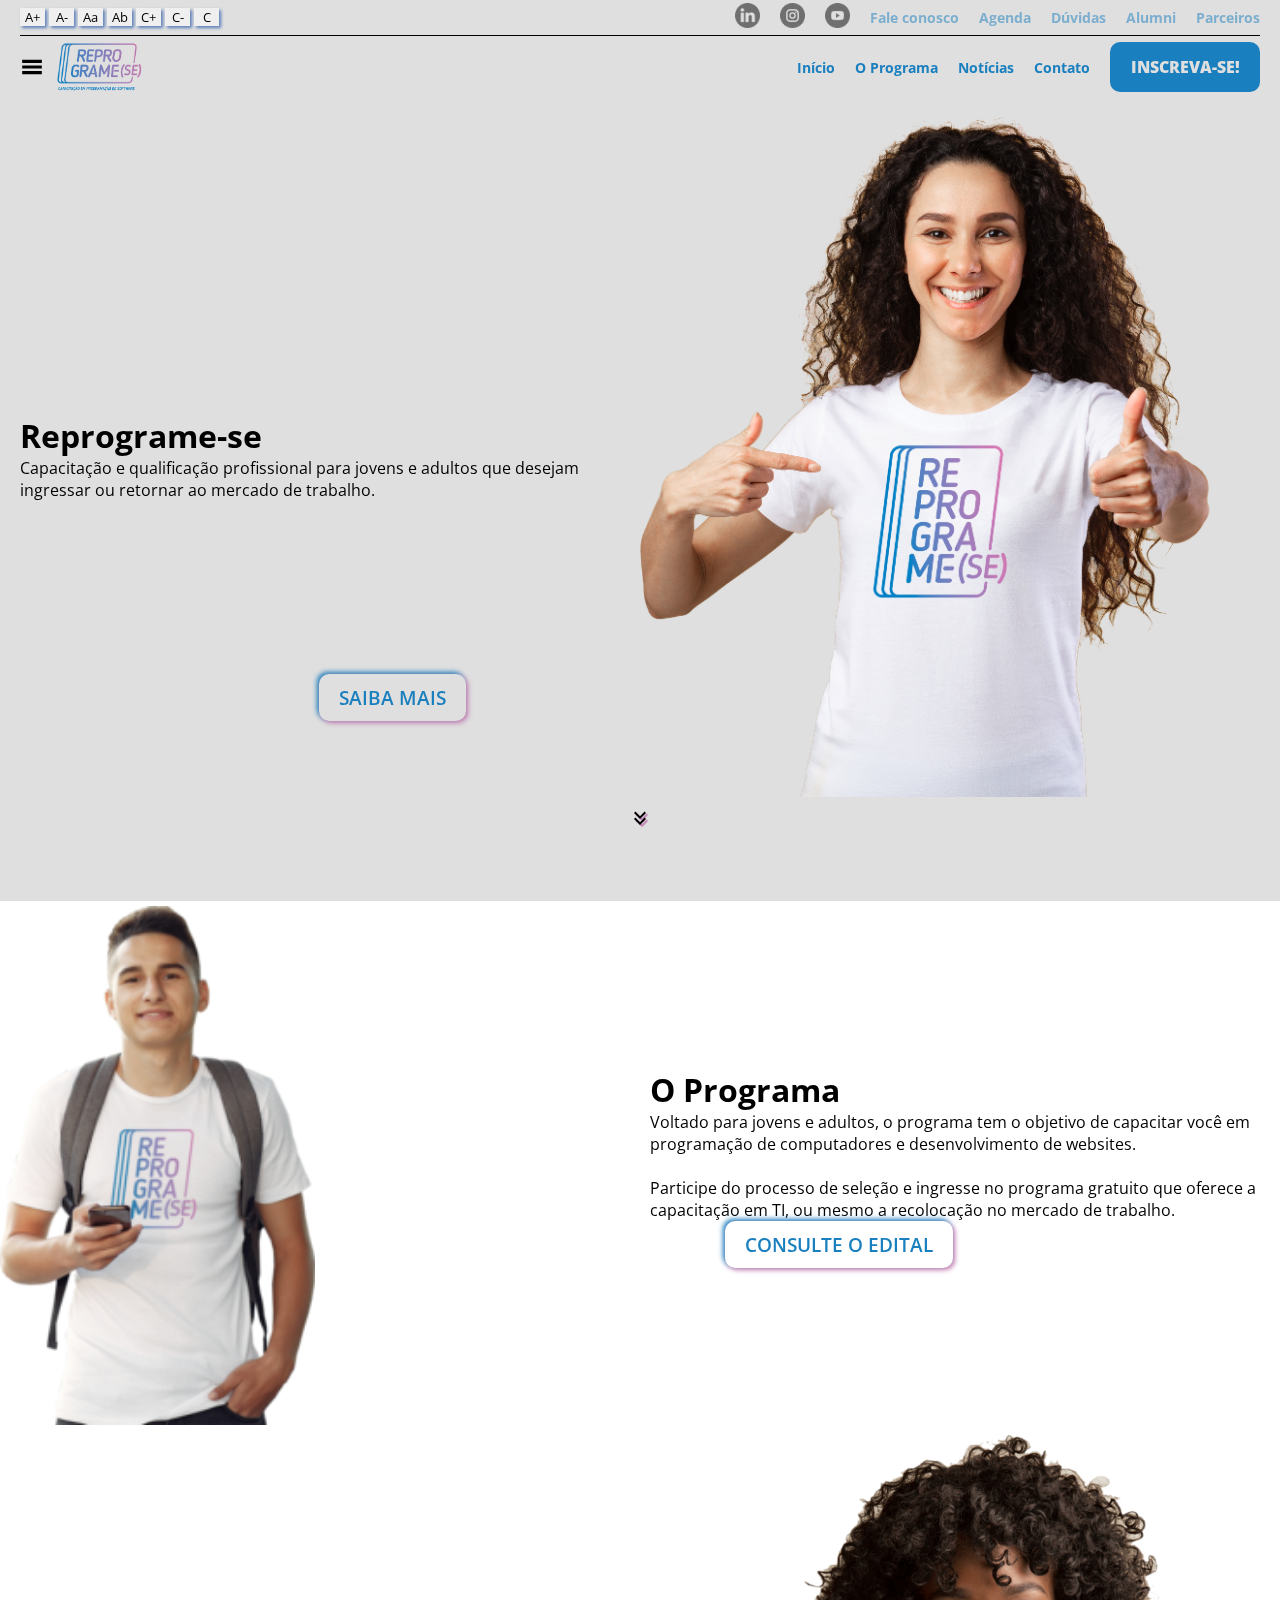
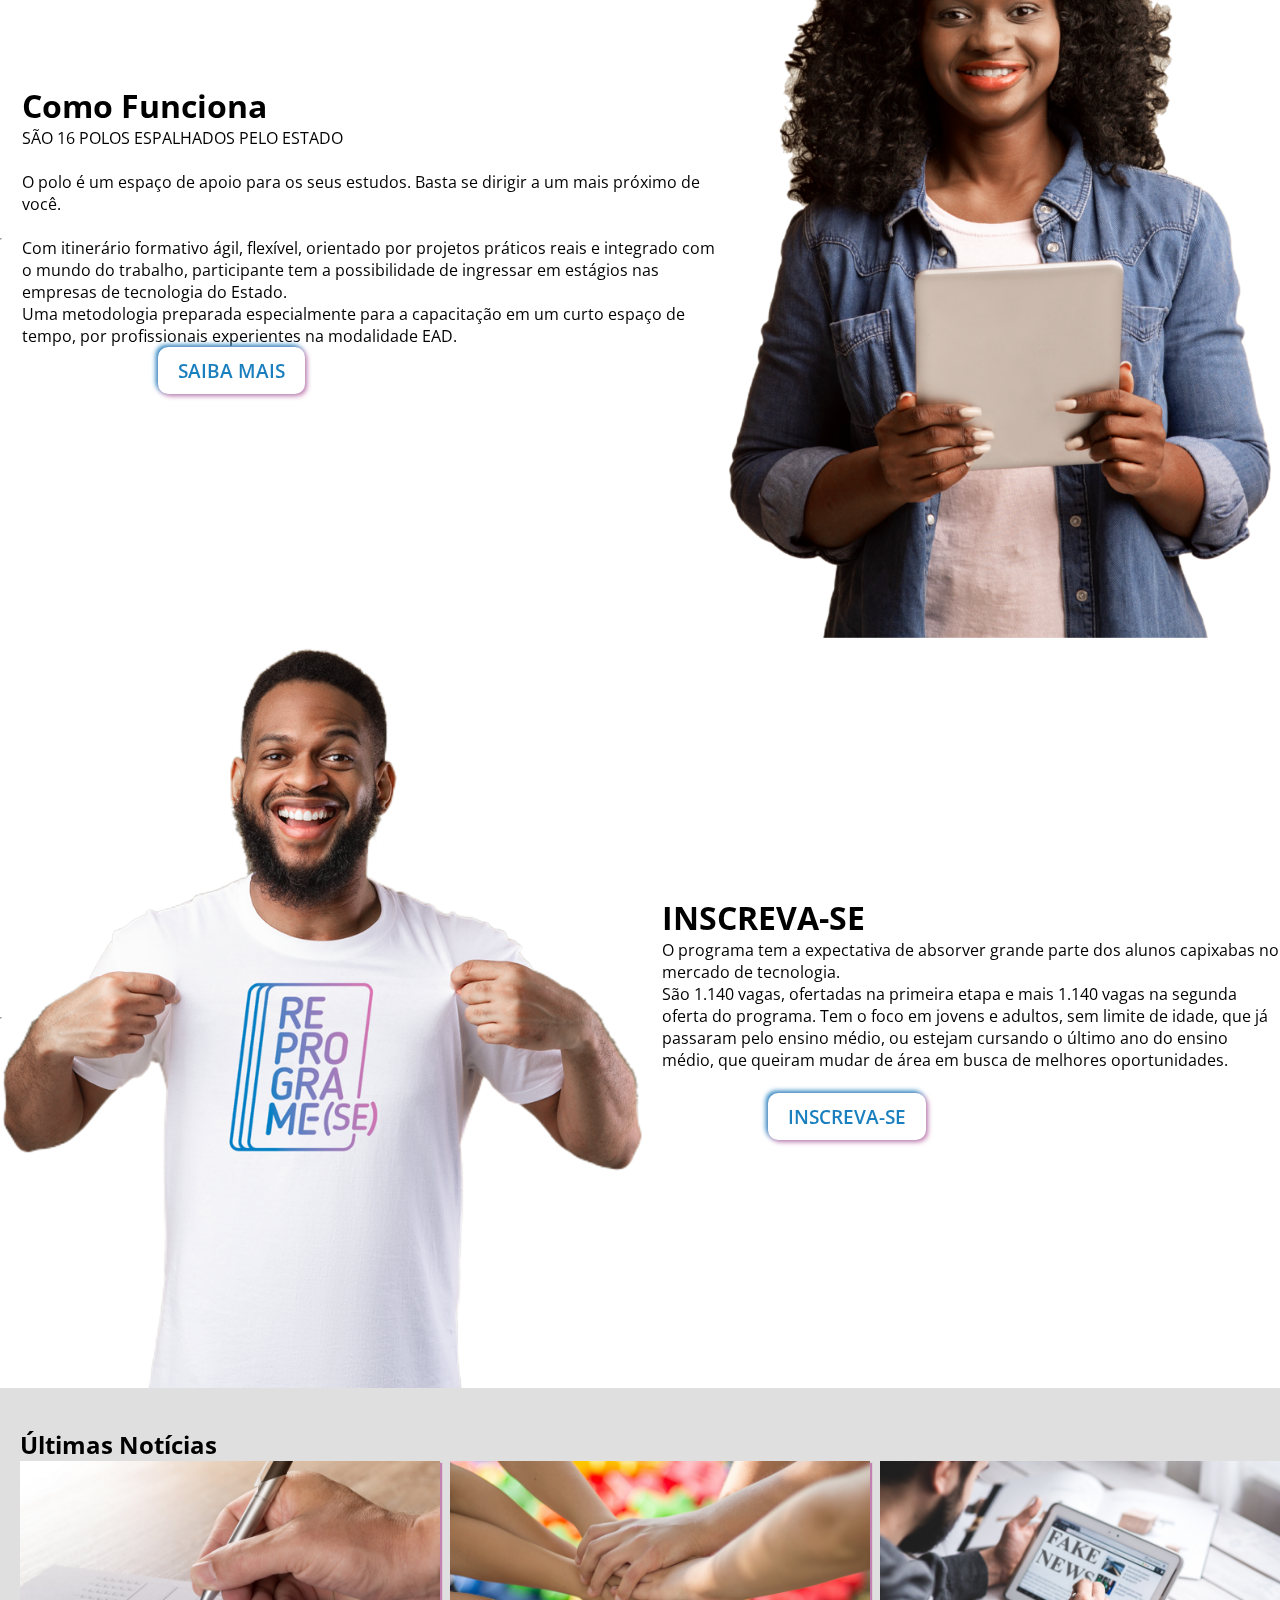
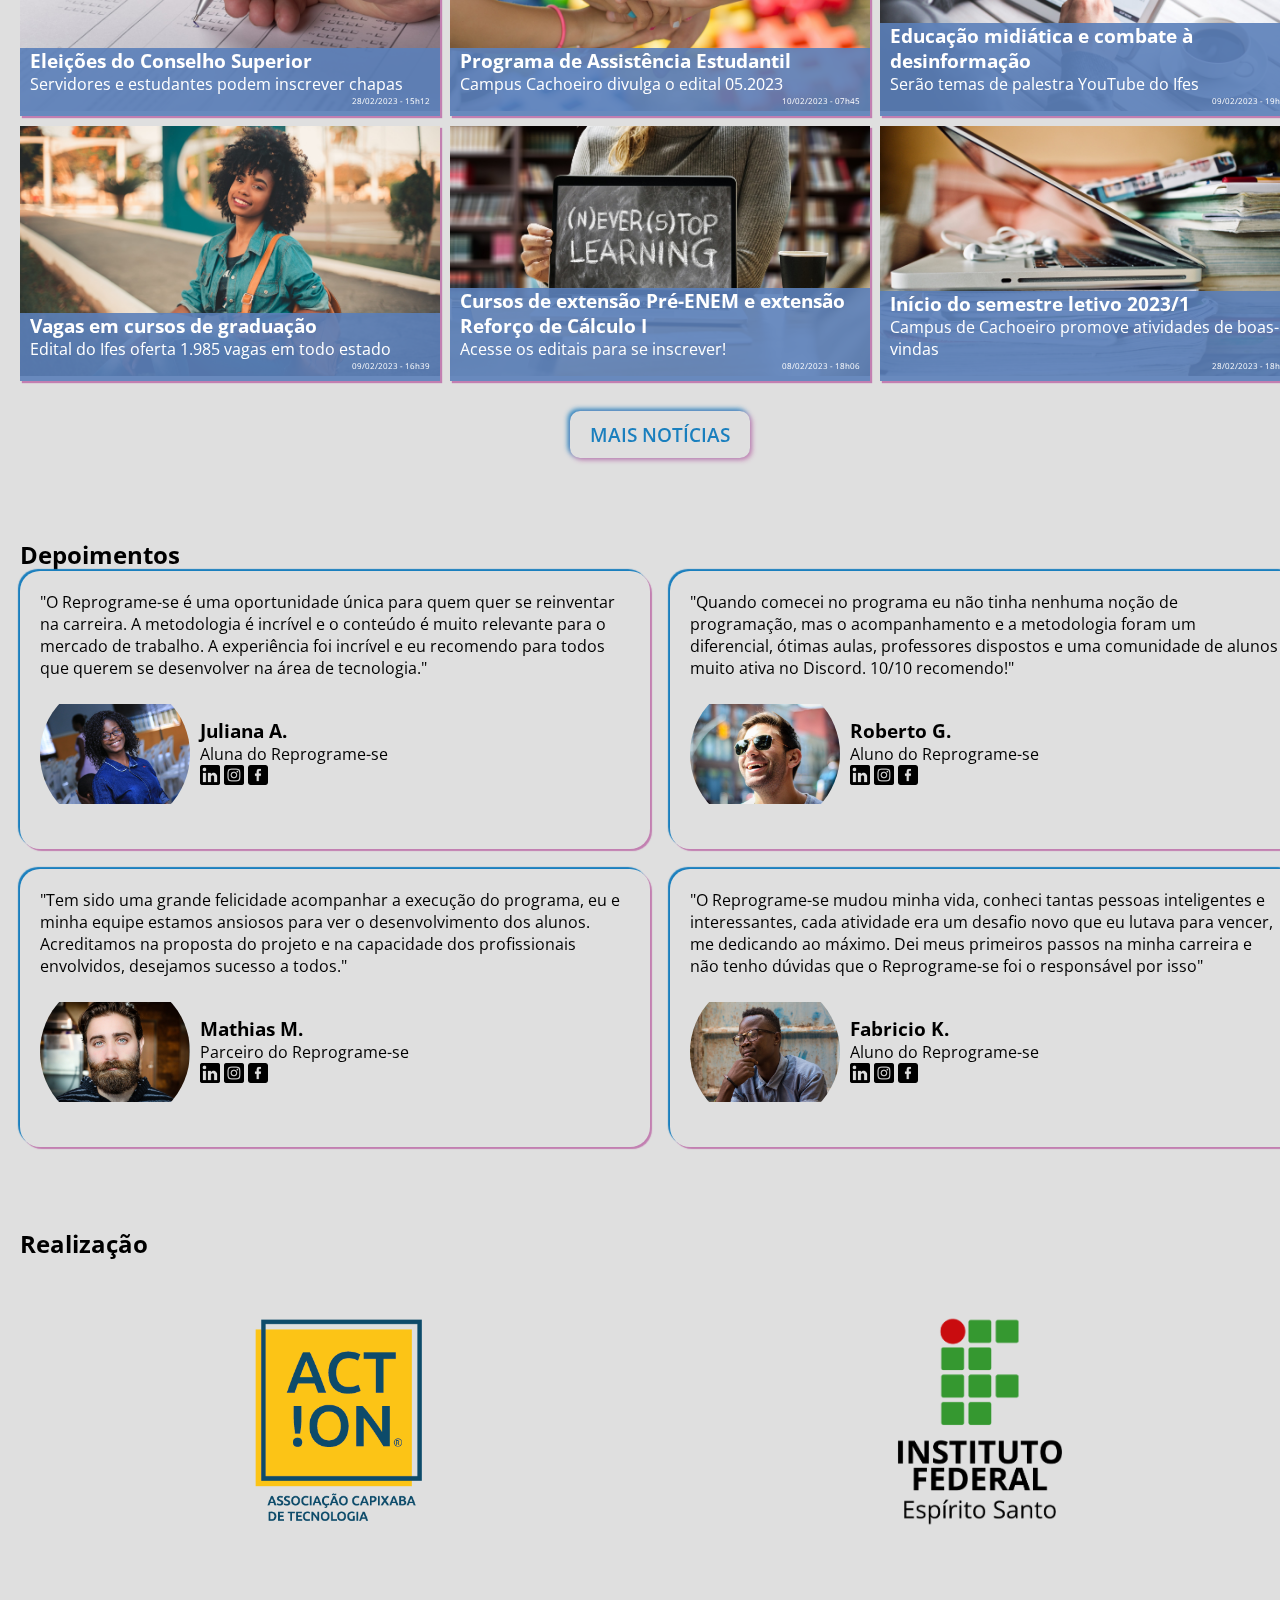
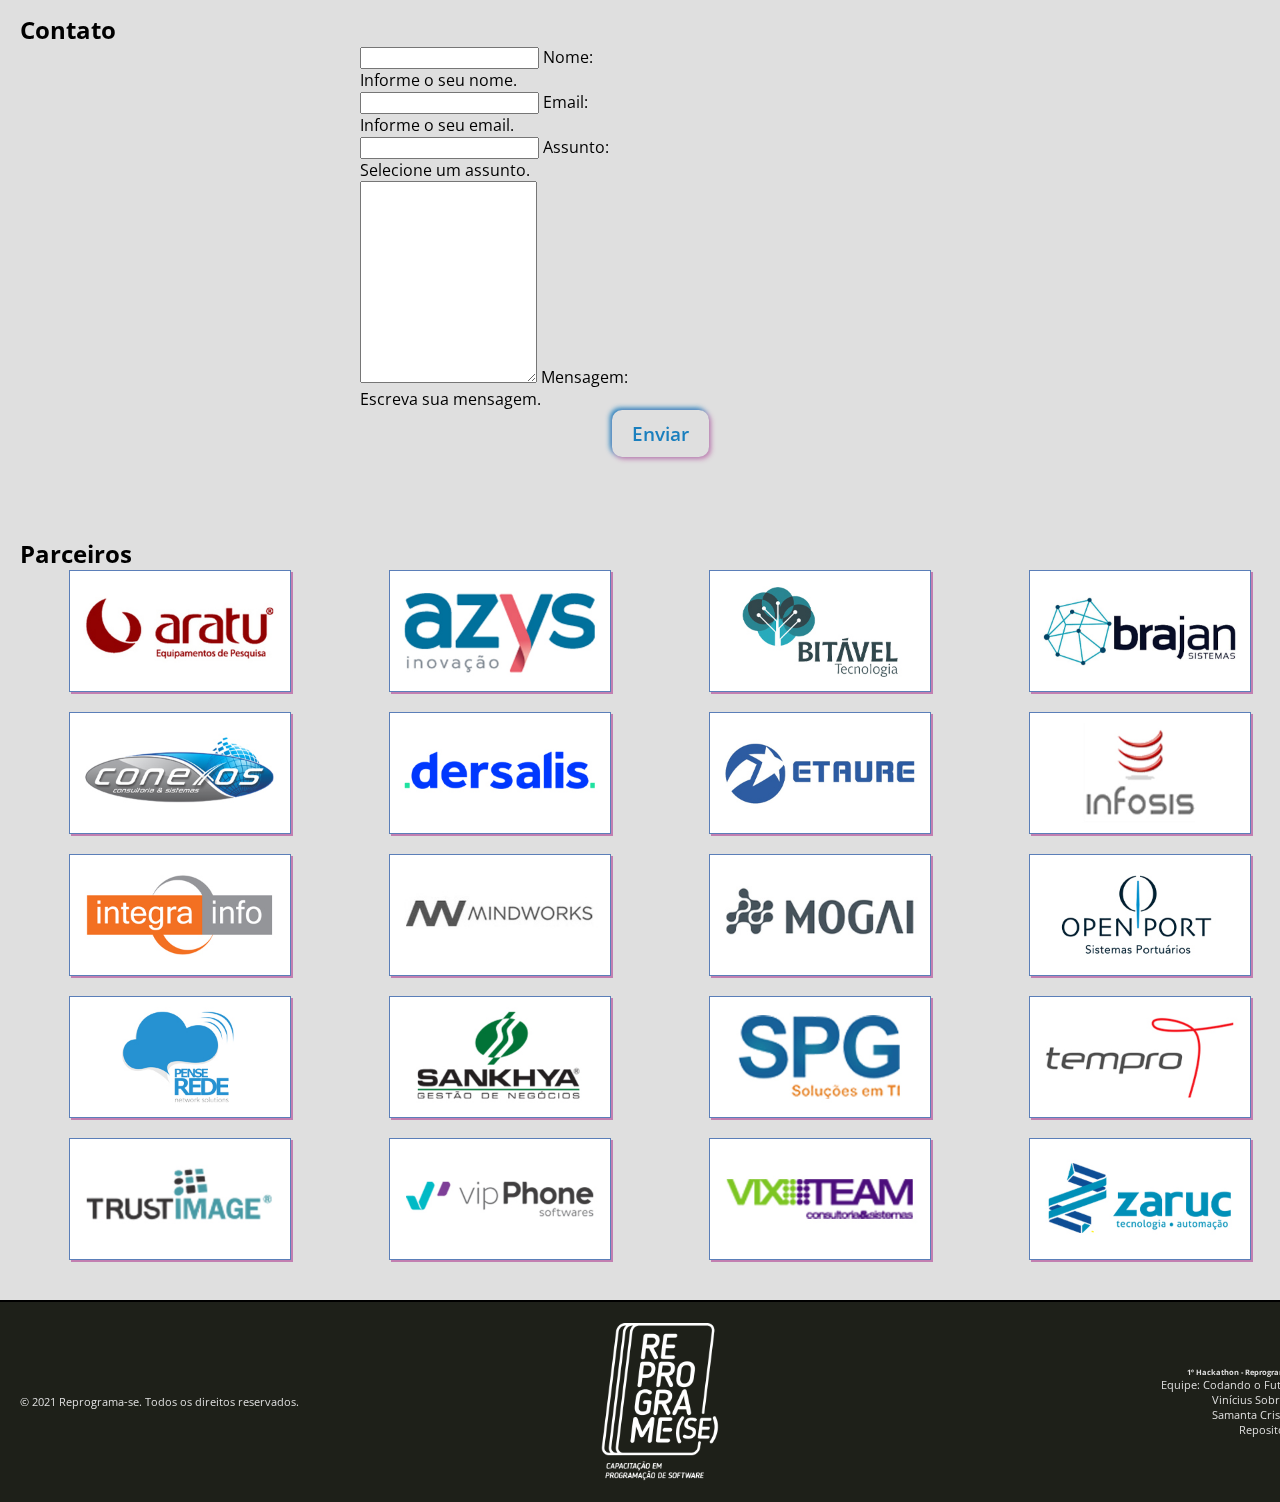
<file: index.html>
<!DOCTYPE html>
<html>

<head>
    <meta charset="utf-8">
    <meta name="viewport" content="width=device-width">
    <link rel="preconnect" href="https://fonts.googleapis.com">
    <link rel="preconnect" href="https://fonts.gstatic.com" crossorigin>
    <link href="https://fonts.googleapis.com/css2?family=Open+Sans:wght@300;400;700;800&display=swap" rel="stylesheet">
    <link rel="stylesheet"
        href="https://fonts.googleapis.com/css2?family=Material+Symbols+Outlined:opsz,wght,FILL,GRAD@20..48,100..700,0..1,-50..200" />
    <link href="https://cdn.jsdelivr.net/npm/bootstrap@5.0.2/dist/css/bootstrap.min.css" rel="stylesheet"
        integrity="sha384-EVSTQN3/azprG1Anm3QDgpJLIm9Nao0Yz1ztcQTwFspd3yD65VohhpuuCOmLASjC" crossorigin="anonymous">
    <link href="./assets/css/style.css" rel="stylesheet" type="text/css" />
    <link href="./assets/css/programa.css" rel="stylesheet" type="text/css" />
    <title>Reprograme-se</title>
</head>

<body>
    <header>
        <div class="header_social">
            <a href="#"><img class="social-icon" src="./assets/img/icon-social/linkedin.png" alt=""></a>
            <a href="#"><img class="social-icon" src="./assets/img/icon-social/instagram.png" alt=""></a>
            <a href="#"><img class="social-icon" src="./assets/img/icon-social/youtube.png" alt=""></a>
            <a href="#contact">Fale conosco</a>
            <a href="./assets/pages/agenda.html">Agenda</a>
            <a href="./assets/pages/faq.html">Dúvidas</a>
            <a href="./assets/pages/alumni.html">Alumni</a>
            <a href="#partners">Parceiros</a>
        </div>
        <div class="header_menu">
            <nav class="header-nav">
                <ul>
                    <li><a href="#home">Início</a></li>
                    <li><a href="#programa">O Programa</a></li>
                    <li><a href="#news">Notícias</a></li>
                    <li><a href="#contact">Contato</a></li>

                </ul>
            </nav>
            <a class="menu-call-to-action"
                href="https://cachoeiro.ifes.edu.br/processosseletivos/alunos/16788-edital-25-2022-processo-de-selecao-de-estudantes-para-o-curso-do-projeto-reprograme-se">INSCREVA-SE!</a>
        </div>
        <div class="material-symbols-outlined hamburguer_menu-button unselectable" id="hamburger_menu-open">menu</div>
        <img class="header-logo" src="./assets/img/logo-reprogramese/preferencial-horizontal.png"
            alt="Logo Reprograme-se">


    </header>

    <main>
        <div class="accessibility">
            <button id="font-size-increase" title="Aumentar tamanho da fonte">A+</button>
            <button id="font-size-decrease" title="Diminuir tamanho da fonte">A-</button>
            <button id="font-size-reset" title="Resetar o tamanho da fonte">Aa</button>
            <button id="font-changer" title="Fonte para disléxicos">Ab</button>
            <button id="contrast-increase" title="Aumentar contraste">C+</button>
            <button id="contrast-decrease" title="Reduzir contraste">C-</button>
            <button id="contrast-reset" title="Resetar contraste">C</button>
        </div>
        <section class="section_home" id="home">
            <div class="home_main_text">
                <h1>Reprograme-se</h1>
                <p>Capacitação e qualificação profissional para jovens e adultos que desejam ingressar ou
                    retornar ao mercado de trabalho.</p>
            </div>
            <img class="home_pic" src="./assets/img/mockups/Cabelos-cacheados-apontando-logo.png" alt="">
            <div class="home-link"><a href="#programa">SAIBA MAIS</a></div>
            <div class="home_arrow">
                <span class="material-symbols-outlined down_arrow unselectable" id="jumping-arrow">
                    keyboard_double_arrow_down
                </span>
            </div>
        </section>


        <!--Seção do Programa-->

        <section class="container" id="programa">
            <div class="image">
                <img src="assets/img/mockups/ESTUDANTE-CABELO-MODERNO-182x300.png" class="home_pic" alt="">
            </div>
            <div class="text">
                <h1>O Programa</h1>
                <p>Voltado para jovens e adultos, o programa tem o objetivo de capacitar você em
                    programação de computadores e desenvolvimento de websites.
                </p>
                <br>
                <p> Participe do processo de seleção e ingresse no programa gratuito que oferece a capacitação em
                    TI, ou mesmo a recolocação no mercado de trabalho.
                </p>
                <div class="home-link"><a
                        href="https://cachoeiro.ifes.edu.br/images/stories/2022/editais/252022/Estrutura_e_organizacao_do_reprograme-se.pdf">CONSULTE
                        O EDITAL</a></div>


        </section>



        <!--Seção do Como funciona-->
        <section class="container funciona border border-5 border-dark">
            <hr id="funciona">
            <div class="text">
                <h1>Como Funciona</h1>
                <p class="text-uppercase fw-bold">SÃO 16 POLOS ESPALHADOS PELO ESTADO</p>
                <br>
                <p>O polo é um espaço de apoio para os seus estudos. Basta se dirigir a um mais próximo de
                    você.
                </p>
                <br>
                <p> Com itinerário formativo ágil, flexível, orientado por projetos práticos reais e integrado com o
                    mundo do trabalho, participante tem a possibilidade de ingressar em estágios nas empresas
                    de tecnologia do Estado.<br>
                    Uma metodologia preparada especialmente para a capacitação em um curto espaço de tempo, por
                    profissionais experientes na modalidade EAD.
                </p>
                <div class="home-link"><a
                        href="https://cachoeiro.ifes.edu.br/images/stories/2022/editais/252022/Estrutura_e_organizacao_do_reprograme-se.pdf">SAIBA
                        MAIS</a></div>

            </div>
            <div class="card">
                <img class="home_pic" src="assets/img/mockups/Menina-negra-com-Tablet-recortada-691x1024.png"
                    alt="Pessoa">
            </div>
        </section>

        <!--Seção da Inscrição-->
        <section class="container">
            <hr id="Inscricao>
            <div class=" image">
            <img src="assets/img/mockups/homem-camisa.png" class="home_pic" alt="">
            </div>
            <div class="text">
                <h1>INSCREVA-SE</h1>
                <p>O programa tem a expectativa de absorver grande parte dos alunos capixabas no mercado de
                    tecnologia.
                </p>
                <p>São 1.140 vagas, ofertadas na primeira etapa e mais 1.140 vagas na segunda oferta do programa. Tem o
                    foco em jovens e adultos, sem limite de idade, que já passaram pelo ensino médio, ou estejam
                    cursando o último ano do ensino médio, que queiram mudar de área em busca de melhores oportunidades.
                </p>
                <br>
                <div class="home-link"><a
                        href="https://cachoeiro.ifes.edu.br/processosseletivos/alunos/16788-edital-25-2022-processo-de-selecao-de-estudantes-para-o-curso-do-projeto-reprograme-se">INSCREVA-SE</a>
                </div>

            </div>

        </section>


        <section class="section_news section" id="news">
            <h2 class="text-center">Últimas Notícias</h2>
            <div class="news_container">
                <article class="recent-news-container">
                    <a href="#">
                        <img class="recent-news-cover" src="./assets/img/news-cover/news1.jpg" alt="">
                        <div class="recent-news-text-background">
                            <h3 class="recent-news-title">Eleições do Conselho Superior</h3>
                            <p class="recent-news-text">Servidores e estudantes podem inscrever chapas</p>
                            <p class="recent-news-date-hour">28/02/2023 - 15h12</p>
                        </div>
                    </a>
                </article>
                <article class="recent-news-container">
                    <a href="#">
                        <img class="recent-news-cover" src="./assets/img/news-cover/news2.jpg" alt="">
                        <div class="recent-news-text-background">
                            <h3 class="recent-news-title">Programa de Assistência Estudantil</h3>
                            <p class="recent-news-text">Campus Cachoeiro divulga o edital 05.2023</p>
                            <p class="recent-news-date-hour">10/02/2023 - 07h45</p>
                        </div>
                    </a>
                </article>
                <article class="recent-news-container">
                    <a href="#">
                        <img class="recent-news-cover" src="./assets/img/news-cover/news3.jpg" alt="">
                        <div class="recent-news-text-background">
                            <h3 class="recent-news-title">Educação midiática e combate à desinformação</h3>
                            <p class="recent-news-text">Serão temas de palestra YouTube do Ifes</p>
                            <p class="recent-news-date-hour">09/02/2023 - 19h41</p>
                        </div>
                    </a>
                </article>
                <article class="recent-news-container">
                    <a href="#">
                        <img class="recent-news-cover" src="./assets/img/news-cover/news4.jpg" alt="">
                        <div class="recent-news-text-background">
                            <h3 class="recent-news-title">Vagas em cursos de graduação</h3>
                            <p class="recent-news-text">Edital do Ifes oferta 1.985 vagas em todo estado</p>
                            <p class="recent-news-date-hour">09/02/2023 - 16h39</p>
                        </div>
                    </a>
                </article>
                <article class="recent-news-container">
                    <a href="#">
                        <img class="recent-news-cover" src="./assets/img/news-cover/news5.jpg" alt="">
                        <div class="recent-news-text-background">
                            <h3 class="recent-news-title">Cursos de extensão Pré-ENEM e extensão Reforço de Cálculo I
                            </h3>
                            <p class="recent-news-text">Acesse os editais para se inscrever!</p>
                            <p class="recent-news-date-hour">08/02/2023 - 18h06</p>
                        </div>
                    </a>
                </article>
                <article class="recent-news-container">
                    <a href="#">
                        <img class="recent-news-cover" src="./assets/img/news-cover/news6.jpg" alt="">
                        <div class="recent-news-text-background">
                            <h3 class="recent-news-title">Início do semestre letivo 2023/1</h3>
                            <p class="recent-news-text">Campus de Cachoeiro promove atividades de boas-vindas</p>
                            <p class="recent-news-date-hour">28/02/2023 - 18h44</p>
                        </div>
                    </a>
                </article>
                <div class="news-link"><a href="#">MAIS NOTÍCIAS</a></div>
            </div>
        </section>

        <section class="section_testimony section">
            <h2 class="text-center">Depoimentos</h2>
            <div class="testimony_container">
                <div class="testimony">
                    <p class="testimony_text">
                        "O Reprograme-se é uma oportunidade única para quem quer se reinventar na carreira. A
                        metodologia é incrível e o conteúdo é muito relevante para o mercado de trabalho. A
                        experiência foi incrível e eu recomendo para todos que querem se desenvolver na área de
                        tecnologia."
                    </p>
                    <div class="testimony_author">
                        <img class="testimony_pic" src="./assets/img/testimonial-faces/person1.jpg" alt="">
                        <div class="testimony_author_details">
                            <h3>Juliana A.</h3>
                            <p>Aluna do Reprograme-se</p>
                            <div>
                                <a href="#"><img src="./assets/img/icon-social/linkedin_rect.png" alt=""></a>
                                <a href="#"><img src="./assets/img/icon-social/instagram_rect.png" alt=""></a>
                                <a href="#"><img src="./assets/img/icon-social/facebook_rect.png" alt=""></a>
                            </div>
                        </div>
                    </div>
                </div>


                <div class="testimony">
                    <p class="testimony_text">
                        "Quando comecei no programa eu não tinha nenhuma noção de programação, mas o acompanhamento e a
                        metodologia foram um diferencial, ótimas aulas, professores dispostos e uma comunidade de alunos
                        muito ativa no Discord. 10/10 recomendo!"
                    </p>
                    <div class="testimony_author">
                        <img class="testimony_pic" src="./assets/img/testimonial-faces/person2.jpg" alt="">
                        <div class="testimony_author_details">
                            <h3>Roberto G.</h3>
                            <p>Aluno do Reprograme-se</p>
                            <div>
                                <a href="#"><img src="./assets/img/icon-social/linkedin_rect.png" alt=""></a>
                                <a href="#"><img src="./assets/img/icon-social/instagram_rect.png" alt=""></a>
                                <a href="#"><img src="./assets/img/icon-social/facebook_rect.png" alt=""></a>
                            </div>
                        </div>
                    </div>
                </div>

                <div class="testimony">
                    <p class="testimony_text">
                        "Tem sido uma grande felicidade acompanhar a execução do programa, eu e minha equipe estamos
                        ansiosos para ver o desenvolvimento dos alunos. Acreditamos na proposta do projeto e na
                        capacidade dos profissionais envolvidos, desejamos sucesso a todos."
                    </p>
                    <div class="testimony_author">
                        <img class="testimony_pic" src="./assets/img/testimonial-faces/person3.jpg" alt="">
                        <div class="testimony_author_details">
                            <h3>Mathias M.</h3>
                            <p>Parceiro do Reprograme-se</p>
                            <div>
                                <a href="#"><img src="./assets/img/icon-social/linkedin_rect.png" alt=""></a>
                                <a href="#"><img src="./assets/img/icon-social/instagram_rect.png" alt=""></a>
                                <a href="#"><img src="./assets/img/icon-social/facebook_rect.png" alt=""></a>
                            </div>
                        </div>
                    </div>
                </div>

                <div class="testimony">
                    <p>
                        "O Reprograme-se mudou minha vida, conheci tantas pessoas inteligentes e interessantes, cada
                        atividade era um desafio novo que eu lutava para vencer, me dedicando ao máximo. Dei meus
                        primeiros passos na minha carreira e não tenho dúvidas que o Reprograme-se foi o responsável por
                        isso"
                    </p>
                    <div class="testimony_author">
                        <img class="testimony_pic" src="./assets/img/testimonial-faces/person4.jpg" alt="">
                        <div class="testimony_author_details">
                            <h3>Fabricio K.</h3>
                            <p>Aluno do Reprograme-se</p>
                            <div>
                                <a href="#"><img src="./assets/img/icon-social/linkedin_rect.png" alt=""></a>
                                <a href="#"><img src="./assets/img/icon-social/instagram_rect.png" alt=""></a>
                                <a href="#"><img src="./assets/img/icon-social/facebook_rect.png" alt=""></a>
                            </div>
                        </div>
                    </div>
                </div>
            </div>
        </section>

        <section class="section_madeby section" id="madeby">
            <h2 class="text-center">Realização</h2>
            <div class="madeby-logos">
                <img class="madeby-logo" src="./assets/img/logo-action/vertical-cor.png" alt="Logo Action">
                <img class="madeby-logo" src="./assets/img/logo-ifes/ifes-ajustado.png" alt="Logo Ifes">
            </div>
        </section>

        <section class="section_contact section" id="contact">
            <h2 class="text-center">Contato</h2>
            <div class="contact_section-form">
                <form class="needs-validation" novalidate
                    action="mailto:contato@reprograme-se.org.br?subject=Form Submission" method="post">
                    <div class="form-floating mb-3">
                        <input class="form-control" id="name" type="text" placeholder=" " name="name" minlength="3"
                            maxlength="50" required>
                        <label for="name">Nome:</label>
                        <div class="invalid-feedback">
                            Informe o seu nome.
                        </div>
                    </div>

                    <div class="form-floating mb-3">
                        <input class="form-control" id="email" type="email" placeholder=" " name="email" minlength="5"
                            maxlength="50" required>
                        <label for="email">Email:</label>
                        <div class="invalid-feedback">
                            Informe o seu email.
                        </div>
                    </div>

                    <div class="form-floating mb-3">
                        <input class="form-control" id="subject" type="text" placeholder=" " name="subject"
                            list="subjects" minlength="5" maxlength="50" required>
                        <datalist id="subjects">
                            <option value="Dúvida"></option>
                            <option value="Sugestões"></option>
                            <option value="Reclamação"></option>
                            <option value="Parceria"></option>
                            <option value="Outro"></option>
                        </datalist>
                        <label for="subject">Assunto:</label>
                        <div class="invalid-feedback">
                            Selecione um assunto.
                        </div>
                    </div>

                    <div class="form-floating mb-3">
                        <textarea class="form-control" id="message" style="height: 200px;" placeholder=" "
                            name="message" minlength="5" maxlength="1000" required></textarea>
                        <label for="message">Mensagem:</label>
                        <div class="invalid-feedback">
                            Escreva sua mensagem.
                        </div>
                    </div>

                    <div class="btn_container">
                        <button class="btn-submit" type="submit">Enviar</button>
                    </div>
                </form>
            </div>
        </section>

        <section class="section_partners section" id="partners">
            <h2 class="text-center">Parceiros</h2>
            <div class="partners-logos">
                <img class="partner-logo" src="./assets/img/partners/aratu.jpg" alt="logo">
                <img class="partner-logo" src="./assets/img/partners/azys.jpg" alt="logo">
                <img class="partner-logo" src="./assets/img/partners/bitavel.jpg" alt="logo">
                <img class="partner-logo" src="./assets/img/partners/brajan.jpg" alt="logo">
                <img class="partner-logo" src="./assets/img/partners/conexos.jpg" alt="logo">
                <img class="partner-logo" src="./assets/img/partners/dersalis.jpg" alt="logo">
                <img class="partner-logo" src="./assets/img/partners/etaure.jpg" alt="logo">
                <img class="partner-logo" src="./assets/img/partners/infosis.jpg" alt="logo">
                <img class="partner-logo" src="./assets/img/partners/integra.jpg" alt="logo">
                <img class="partner-logo" src="./assets/img/partners/mindworks.jpg" alt="logo">
                <img class="partner-logo" src="./assets/img/partners/mogai.jpg" alt="logo">
                <img class="partner-logo" src="./assets/img/partners/openport.jpg" alt="logo">
                <img class="partner-logo" src="./assets/img/partners/penserede.jpg" alt="logo">
                <img class="partner-logo" src="./assets/img/partners/sankhya.jpg" alt="logo">
                <img class="partner-logo" src="./assets/img/partners/spg.jpg" alt="logo">
                <img class="partner-logo" src="./assets/img/partners/tempro.jpg" alt="logo">
                <img class="partner-logo" src="./assets/img/partners/trustimage.jpg" alt="logo">
                <img class="partner-logo" src="./assets/img/partners/vipphone.jpg" alt="logo">
                <img class="partner-logo" src="./assets/img/partners/vixteam.jpg" alt="logo">
                <img class="partner-logo" src="./assets/img/partners/zaruc.jpg" alt="logo">
            </div>

        </section>
    </main>
    <footer>

        <img class="footer-logo" src="./assets/img/logo-reprogramese/preferencial-horizontal-branca.png" alt="">

        <div class="footer-container">

            <p class="footer-text">© 2021 Reprograma-se. Todos os direitos reservados.</p>

            <img class="footer-logo" src="./assets/img/logo-reprogramese/preferencial-vertical-branca.png" alt="">

            <div class="hackathon-team">
                <h6>1º Hackathon - Reprograme-se</h6>
                <p>Equipe: Codando o Futuro</p>
                <a href="hhtps://www.linkedin.com/in/viniciussobreira">Vinícius Sobreira</a>
                <a href="https://www.linkedin.com/in/samanta-cristina-23802143/">Samanta Cristina</a>
                <a href="https://github.com/SobreiraV/hackathon-ifes">Repositório</a>
            </div>
        </div>

    </footer>
    <script src="./assets/js/menu-script.js"></script>
    <script src="./assets/js/jump-arrow.js"></script>
    <script src="./assets/js/acessibilidade.js"></script>
    <script src="./assets/js/form-validate.js"></script>
    <script src="./assets/js/font-changer.js"></script>
    <script src="./assets/js/contraste.js"></script>
</body>

</html>
</file>
<file: assets/css/style.css>
@import "../css/header.css";
@import "../css/home.css";
@import "../css/news.css";
@import "../css/testimonials.css";
@import "../css/madeby.css";
@import "../css/contact.css";
@import "../css/parcerias.css";
@import "../css/footer.css";
@import "../css/utilidades.css";

@font-face {
    font-family: 'OpenDyslexic';
    src: url('./assets/OpenDyslexic-Regular.otf') format('opentype');
}

:root {
    --primary-color: #1A7FBE;
    --secondary-color: #5B7FB9;
    --tertiary-color: #C27FB1;
    --background-color: #DFDFDF;
    --alt-background-color:#1E2019;
    --highlight-color: #FC440F;
}

* {
    margin: 0;
    padding: 0;
    font-family: 'Open Sans', sans-serif;
}

.alt-font {
    font-family: 'OpenDyslexic', sans-serif;
}

.section {
    padding: 40px 20px 40px 20px;
    background-color: var(--background-color);
    width: 100%;
    min-height: fit-content;
}
</file>
<file: assets/css/programa.css>
.container {
    display: flex;
    flex-direction: row;
    justify-content: space-between;
    align-items: center;
    margin-top: 5px;
  }

  .text {
    flex: 1;
    margin-left: 20px;
  }

  .image {
    flex: 1;
  }

.card {
    width: calc(45% - 1rem);
    background-color: white;
    display: inline-block;
    
}

.card img {
    width: 100%;
    
}

:root {
  --primary-color: #1A7FBE;
  --secondary-color: #5B7FB9;
  --tertiary-color: #C27FB1;
  --background-color: #DFDFDF;
  --highlight-color: #FC440F;
}

.container {
    display: flex;
    flex-direction: row;
    justify-content: space-between;
    align-items: center;
    margin-top: 5px;
  }

  .text {
    flex: 1;
    margin-left: 20px;
  }

  .image {
    flex: 1;
  }

.card {
    width: calc(45% - 1rem);
    display: inline-block;
    
}

.card img {
    width: 100%;
    
}

.funciona{
   border: 7x solid;
}
</file>
